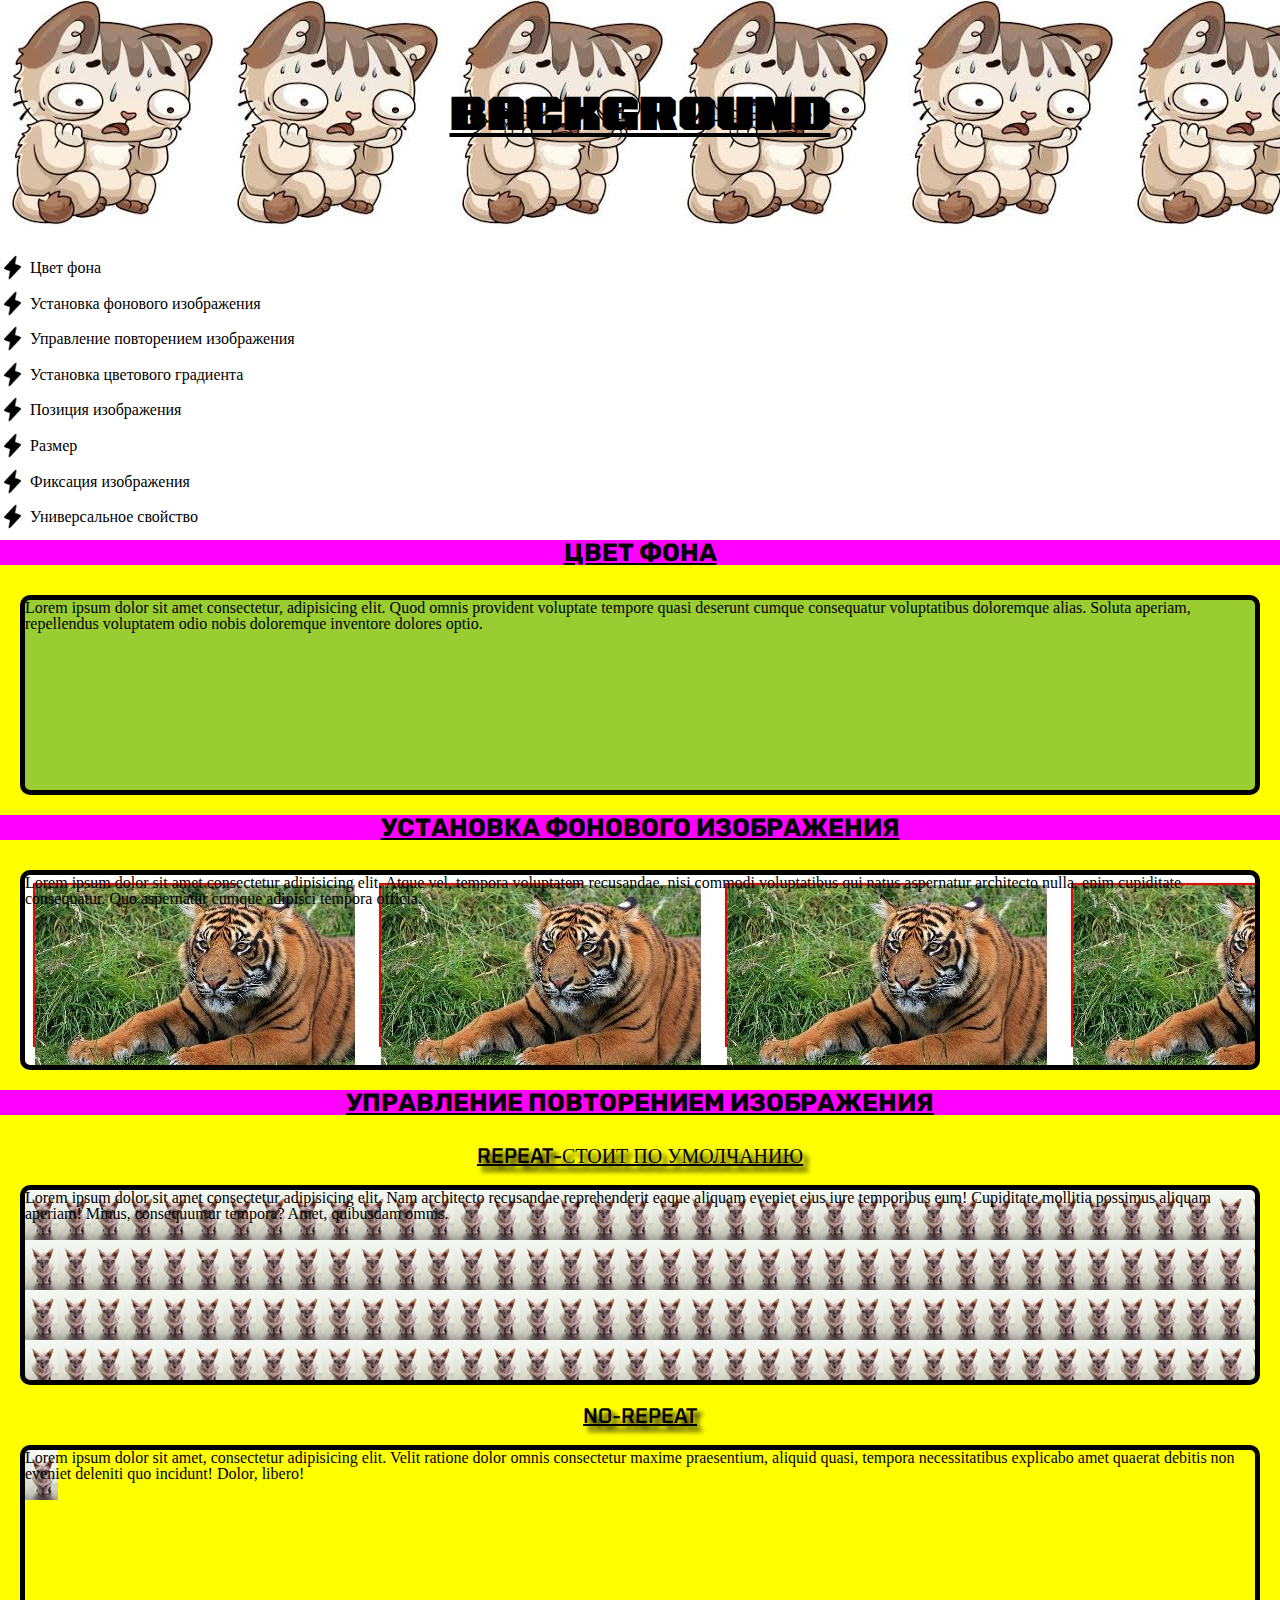
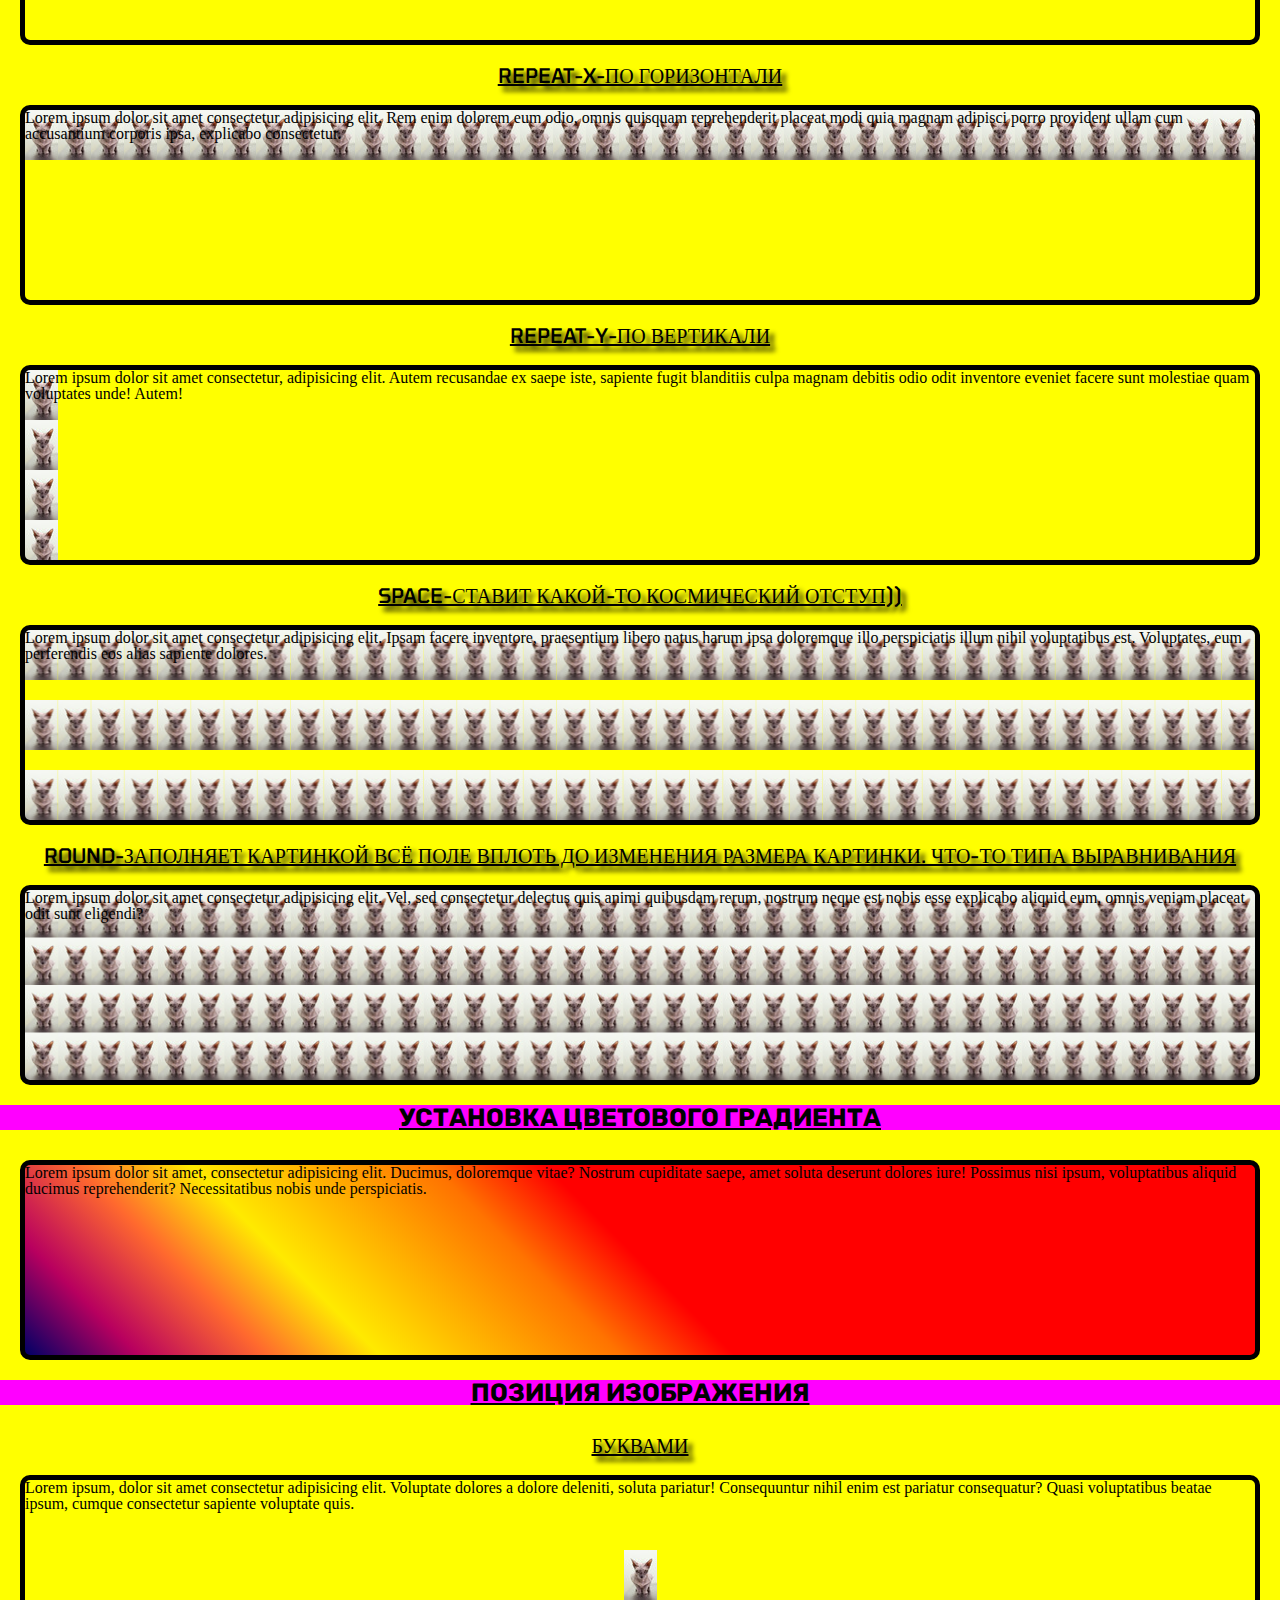
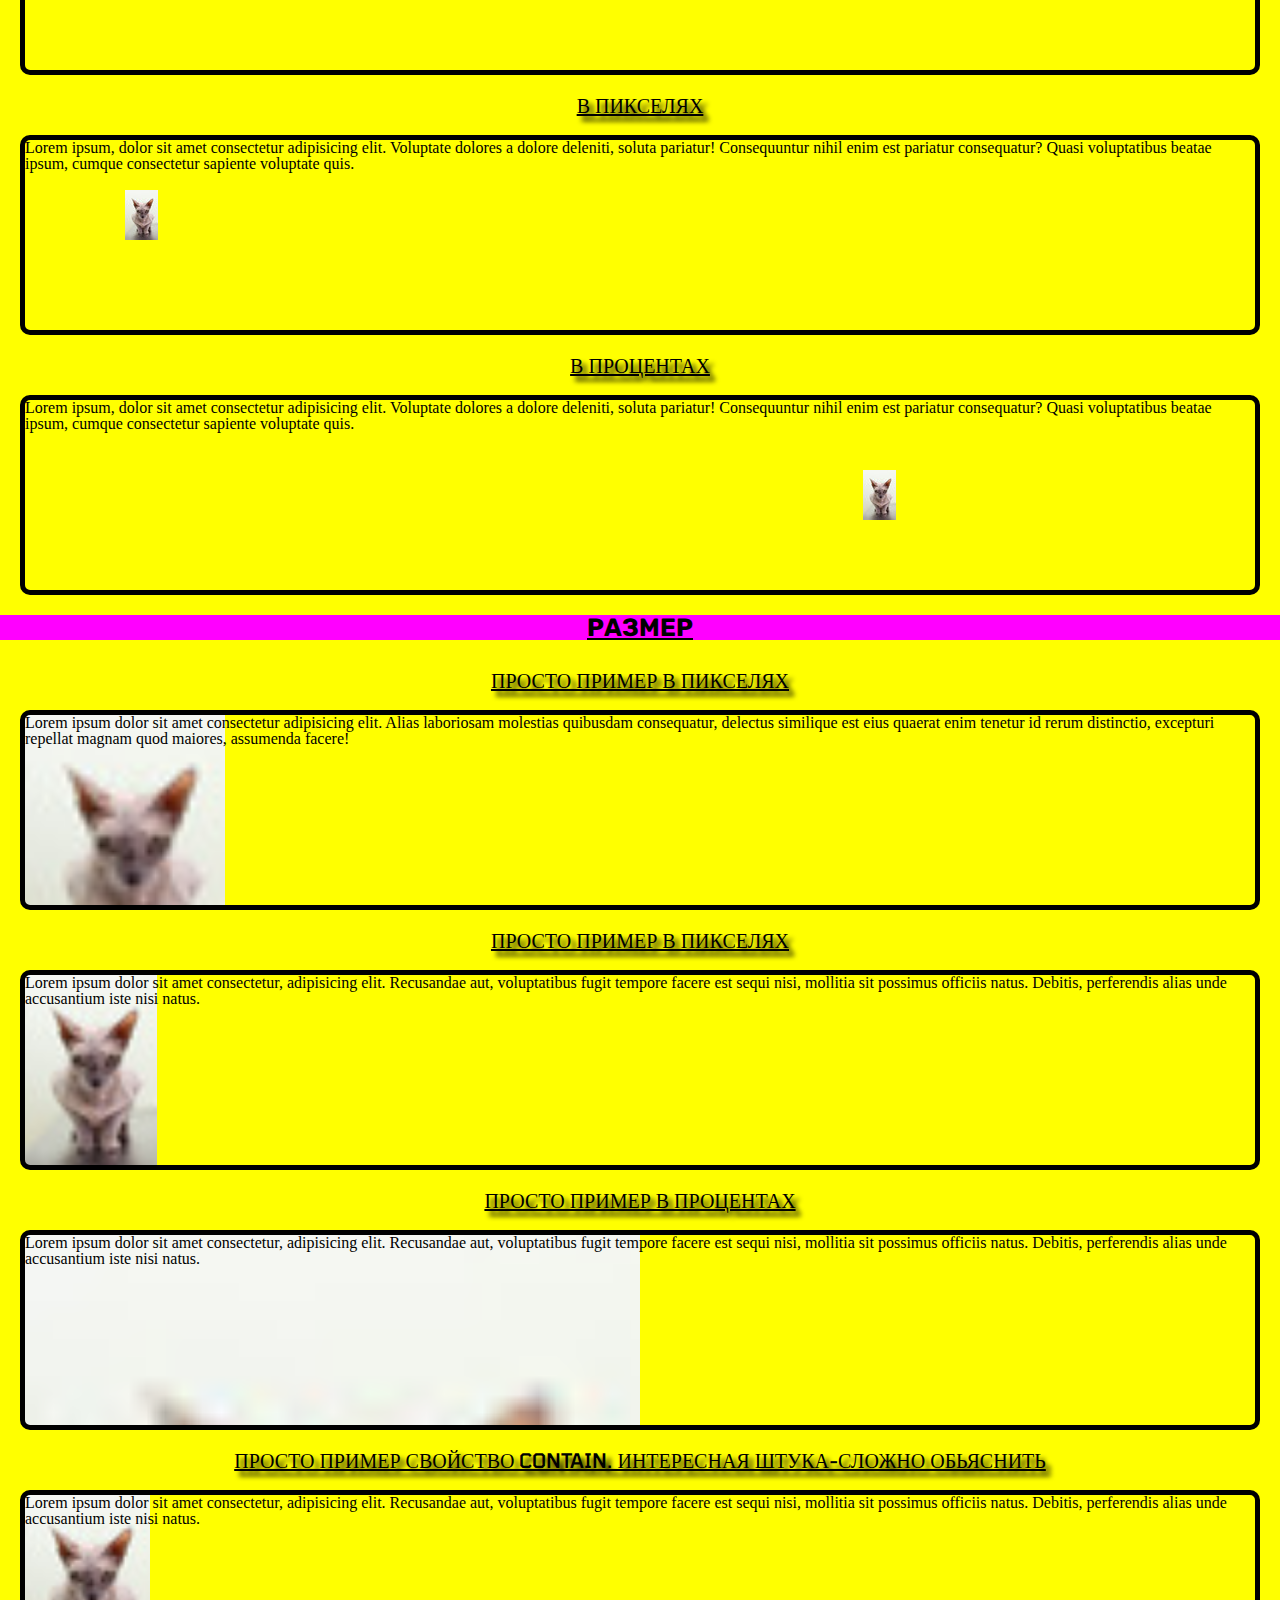
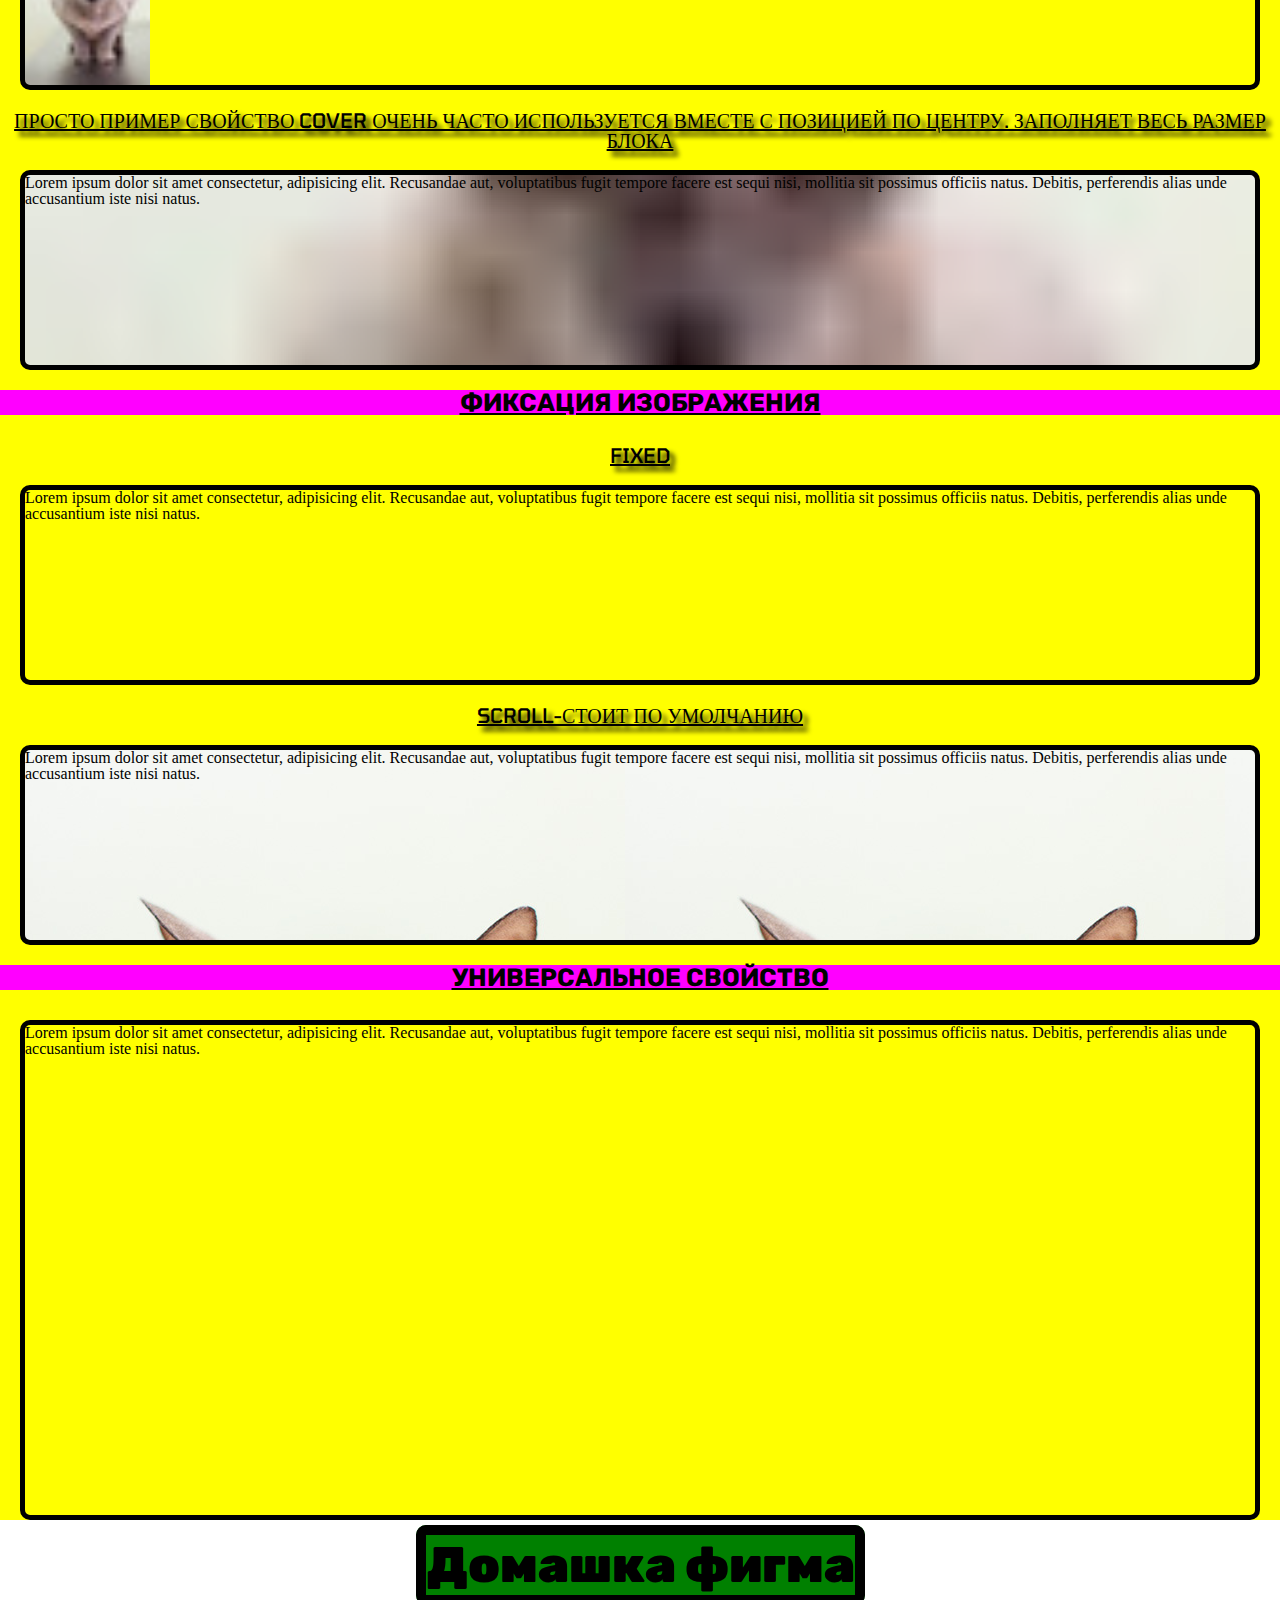
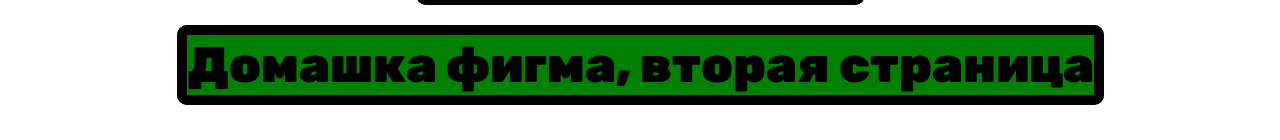
<file: index.html>
<!DOCTYPE html>
<html lang="en">
<head>
	<meta charset="UTF-8">
	<meta http-equiv="X-UA-Compatible" content="IE=edge">
	<meta name="viewport" content="width=device-width, initial-scale=1.0">
	<link href="https://fonts.googleapis.com/css?family=Tomorrow:100,100italic,200,200italic,300,300italic,regular,italic,500,500italic,600,600italic,700,700italic,800,800italic,900,900italic" rel="stylesheet" />
	<link rel="stylesheet" href="css/null.css">
	<link rel="stylesheet" href="css/style.css">
	<title>Lesson 7- Курс Зима 2022</title>
</head>
<body>
	<div class="wrapper">
	<header>
		<h1 class="head">Background</h1>
		<div>
			<ul>
				<li class="item-list"><a href="#section">Цвет фона</a></li>
				<li class="item-list"><a href="#section1">Установка фонового изображения</a></li>
				<li class="item-list"><a href="#section2">Управление повторением изображения</a></li>
				<li class="item-list"><a href="#section3">Установка цветового градиента</a></li>
				<li class="item-list"><a href="#section4">Позиция изображения</a></li>
				<li class="item-list"><a href="#section5">Размер</a></li>
				<li class="item-list"><a href="#section6">Фиксация изображения</a></li>
				<li class="item-list"><a href="#section7">Универсальное свойство</a></li>
			</ul>
		</div>
	</header>
<main>
	<div class="container">
		<h2 id="section" class="head-2">Цвет фона</h2>
		<div class="block">
			Lorem ipsum dolor sit amet consectetur, adipisicing elit. Quod omnis provident voluptate tempore quasi deserunt cumque consequatur voluptatibus doloremque alias. Soluta aperiam, repellendus voluptatem odio nobis doloremque inventore dolores optio.
		</div>
		<h2 id="section1" class="head-2">Установка фонового изображения</h2>
		<div class="block-1">
			Lorem ipsum dolor sit amet consectetur adipisicing elit. Atque vel, tempora voluptatem recusandae, nisi commodi voluptatibus qui natus aspernatur architecto nulla, enim cupiditate consequatur. Quo aspernatur cumque adipisci tempora officia.
		</div>
	<h2 id="section2" class="head-2">Управление повторением изображения</h2>
	<h3>Repeat-стоит по умолчанию</h3>
	<div class="block-2">
		Lorem ipsum dolor sit amet consectetur adipisicing elit. Nam architecto recusandae reprehenderit eaque aliquam eveniet eius iure temporibus eum! Cupiditate mollitia possimus aliquam aperiam! Minus, consequuntur tempora? Amet, quibusdam omnis.
	</div>
		<h3>no-repeat</h3>
	<div class="repeat">
		Lorem ipsum dolor sit amet, consectetur adipisicing elit. Velit ratione dolor omnis consectetur maxime praesentium, aliquid quasi, tempora necessitatibus explicabo amet quaerat debitis non eveniet deleniti quo incidunt! Dolor, libero!
	</div>
	<h3>repeat-x-по горизонтали</h3>
	<div class="repeat-1">
		Lorem ipsum dolor sit amet consectetur adipisicing elit. Rem enim dolorem eum odio, omnis quisquam reprehenderit placeat modi quia magnam adipisci porro provident ullam cum accusantium corporis ipsa, explicabo consectetur.
	</div>
	<h3>repeat-y-по вертикали</h3>
	<div class="repeat-2">
		Lorem ipsum dolor sit amet consectetur, adipisicing elit. Autem recusandae ex saepe iste, sapiente fugit blanditiis culpa magnam debitis odio odit inventore eveniet facere sunt molestiae quam voluptates unde! Autem!
	</div>
	<h3>space-ставит какой-то космический отступ))</h3>
	<div class="repeat-3">
		Lorem ipsum dolor sit amet consectetur adipisicing elit. Ipsam facere inventore, praesentium libero natus harum ipsa doloremque illo perspiciatis illum nihil voluptatibus est. Voluptates, eum perferendis eos alias sapiente dolores.
	</div>
	<h3>round-заполняет картинкой всё поле вплоть до изменения размера картинки. что-то типа выравнивания</h3>
	<div class="repeat-4">
		Lorem ipsum dolor sit amet consectetur adipisicing elit. Vel, sed consectetur delectus quis animi quibusdam rerum, nostrum neque est nobis esse explicabo aliquid eum, omnis veniam placeat odit sunt eligendi?
	</div>
	<h2 id="section3" class="head-2">Установка цветового градиента</h2>
	<div class="block-3">
		Lorem ipsum dolor sit amet, consectetur adipisicing elit. Ducimus, doloremque vitae? Nostrum cupiditate saepe, amet soluta deserunt dolores iure! Possimus nisi ipsum, voluptatibus aliquid ducimus reprehenderit? Necessitatibus nobis unde perspiciatis.
	</div>
	<h2 id="section4" class="head-2">Позиция изображения</h2>
	<h3>Буквами</h3>
	<div class="block-4">
		Lorem ipsum, dolor sit amet consectetur adipisicing elit. Voluptate dolores a dolore deleniti, soluta pariatur! Consequuntur nihil enim est pariatur consequatur? Quasi voluptatibus beatae ipsum, cumque consectetur sapiente voluptate quis.
	</div>
	<h3>В пикселях</h3>
	<div class="block-5">
		Lorem ipsum, dolor sit amet consectetur adipisicing elit. Voluptate dolores a dolore deleniti, soluta pariatur! Consequuntur nihil enim est pariatur consequatur? Quasi voluptatibus beatae ipsum, cumque consectetur sapiente voluptate quis.
	</div>
	<h3>В процентах</h3>
	<div class="block-6">
		Lorem ipsum, dolor sit amet consectetur adipisicing elit. Voluptate dolores a dolore deleniti, soluta pariatur! Consequuntur nihil enim est pariatur consequatur? Quasi voluptatibus beatae ipsum, cumque consectetur sapiente voluptate quis.
	</div>
	<h2 id="section5" class="head-2">Размер</h2>
	<h3>Просто пример в пикселях</h3>
	<div class="block-7">
		Lorem ipsum dolor sit amet consectetur adipisicing elit. Alias laboriosam molestias quibusdam consequatur, delectus similique est eius quaerat enim tenetur id rerum distinctio, excepturi repellat magnam quod maiores, assumenda facere!
	</div>
	<h3>Просто пример в пикселях</h3>
	<div class="block-8">
		Lorem ipsum dolor sit amet consectetur, adipisicing elit. Recusandae aut, voluptatibus fugit tempore facere est sequi nisi, mollitia sit possimus officiis natus. Debitis, perferendis alias unde accusantium iste nisi natus.
	</div>
	<h3>Просто пример в процентах</h3>
	<div class="block-9">
		Lorem ipsum dolor sit amet consectetur, adipisicing elit. Recusandae aut, voluptatibus fugit tempore facere est sequi nisi, mollitia sit possimus officiis natus. Debitis, perferendis alias unde accusantium iste nisi natus.
	</div>
	<h3>Просто пример свойство contain. Интересная штука-сложно обьяснить</h3>
	<div class="block-10">
		Lorem ipsum dolor sit amet consectetur, adipisicing elit. Recusandae aut, voluptatibus fugit tempore facere est sequi nisi, mollitia sit possimus officiis natus. Debitis, perferendis alias unde accusantium iste nisi natus.
	</div>
	<h3>Просто пример свойство cover очень часто используется вместе с позицией по центру. заполняет весь размер блока</h3>
	<div class="block-11">
		Lorem ipsum dolor sit amet consectetur, adipisicing elit. Recusandae aut, voluptatibus fugit tempore facere est sequi nisi, mollitia sit possimus officiis natus. Debitis, perferendis alias unde accusantium iste nisi natus.
	</div>
	<h2 id="section6" class="head-2">Фиксация изображения</h2>
	<h3>fixed</h3>
	<div class="block-12">
		Lorem ipsum dolor sit amet consectetur, adipisicing elit. Recusandae aut, voluptatibus fugit tempore facere est sequi nisi, mollitia sit possimus officiis natus. Debitis, perferendis alias unde accusantium iste nisi natus.
	</div>
	<h3>Scroll-стоит по умолчанию</h3>
	<div class="block-13">
		Lorem ipsum dolor sit amet consectetur, adipisicing elit. Recusandae aut, voluptatibus fugit tempore facere est sequi nisi, mollitia sit possimus officiis natus. Debitis, perferendis alias unde accusantium iste nisi natus.
	</div>
	<h2 id="section7" class="head-2">Универсальное свойство</h2>
	<div class="block-14">
		Lorem ipsum dolor sit amet consectetur, adipisicing elit. Recusandae aut, voluptatibus fugit tempore facere est sequi nisi, mollitia sit possimus officiis natus. Debitis, perferendis alias unde accusantium iste nisi natus.
	</div>
</div>
</main>
<footer class="foot">
	<div class="footer">
	<a class="link" target="_blank" href="figma.html">Домашка фигма</a>
</div>
<div class="footer">
	<a class="link" target="_blank" href="figma2.html">Домашка фигма, вторая страница</a>
</div>
</footer>
</div>
</body>
</html>
</file>
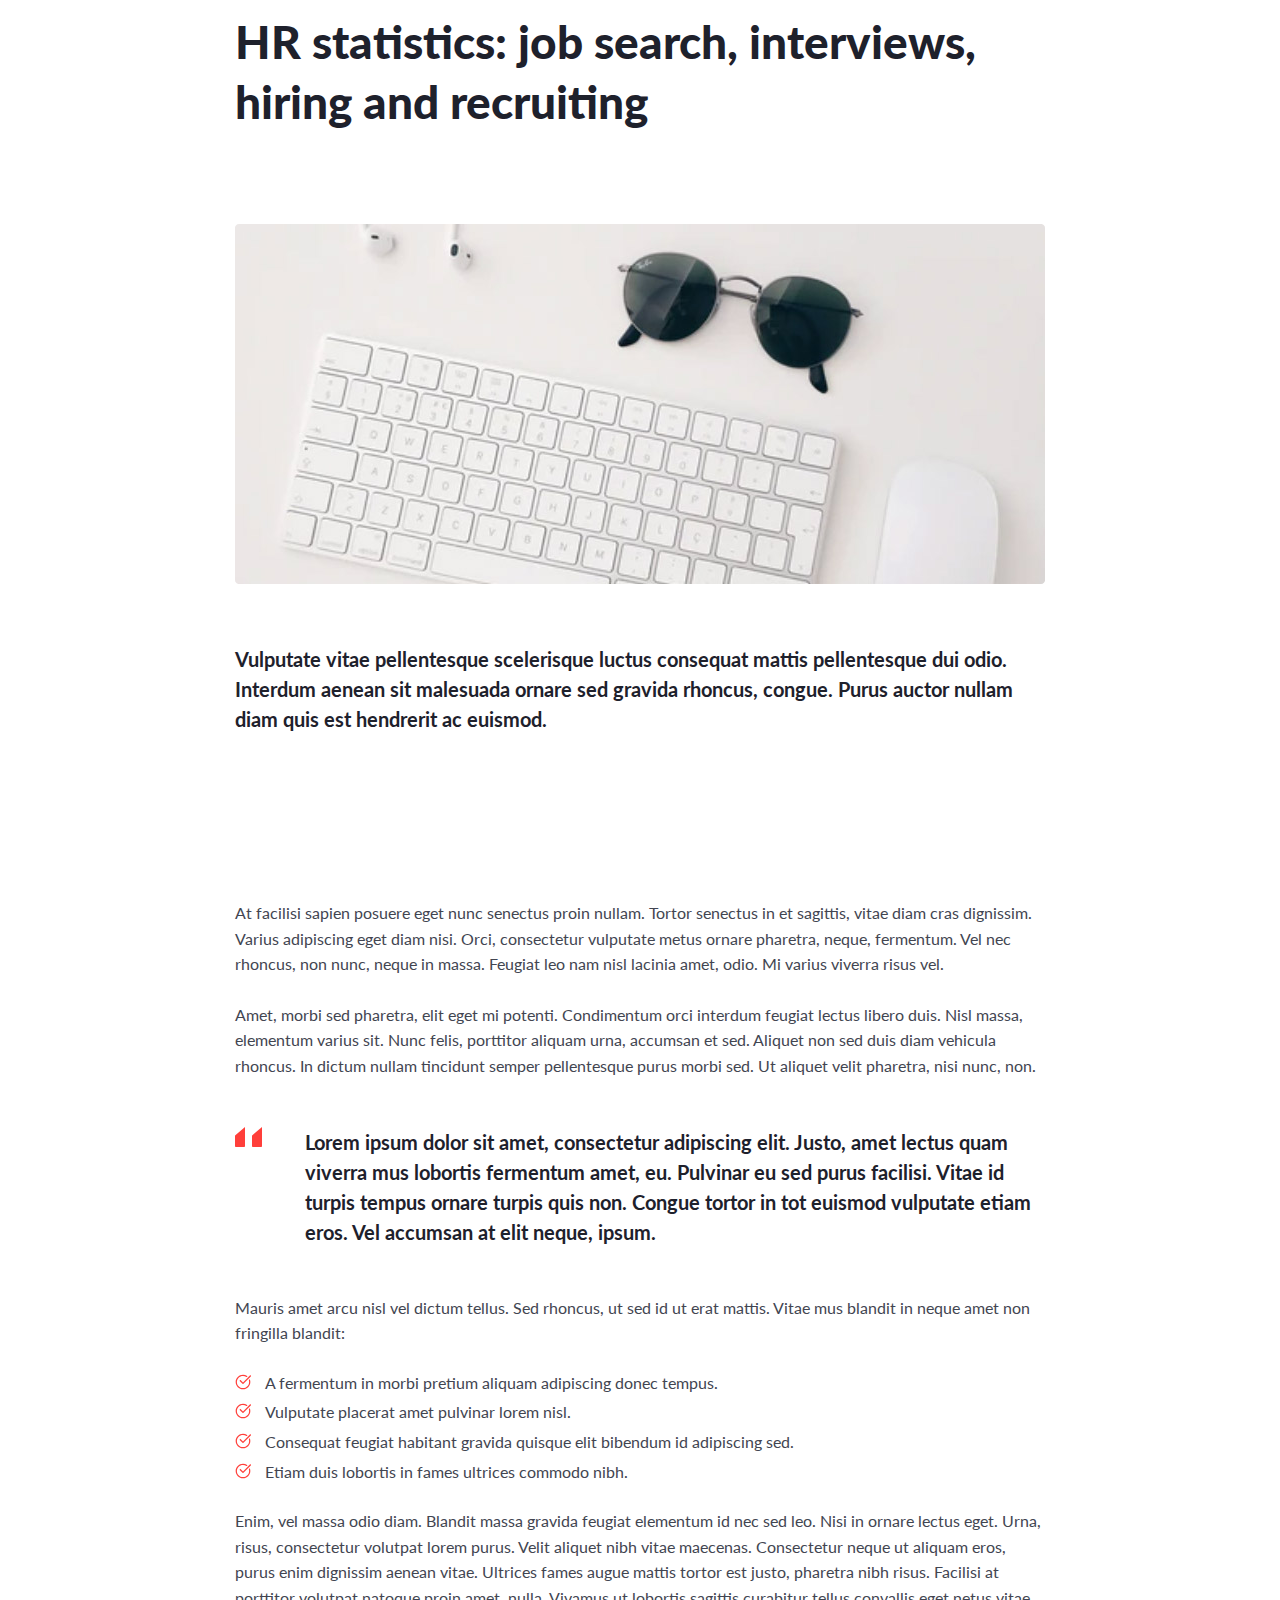
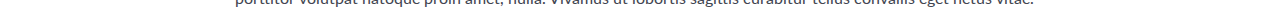
<file: figma.html>
<!DOCTYPE html>
<html lang="en">
	<head>
		<meta charset="UTF-8">
		<meta http-equiv="X-UA-Compatible" content="IE=edge">
		<meta name="viewport" content="width=device-width, initial-scale=1.0">
		<link href="https://fonts.googleapis.com/css?family=Lato:100,100italic,300,300italic,regular,italic,700,700italic,900,900italic" rel="stylesheet" />
		<link rel="stylesheet" href="css/null.css">
		<link rel="stylesheet" href="css/style.css">
		<title>Lesson 7 - Курс Зима 2022</title>
	</head>
	<body class="body">
		<div class="wrapper">
			<header>
			<h1 class="head-1">HR statistics: job search, interviews, hiring and recruiting</h1>
		</header>
		<main>
			<div class="image">
			<img src="img/image.png" alt="очки с клавиатурой">
		</div>
			<p class="text">Vulputate vitae pellentesque scelerisque luctus consequat mattis pellentesque dui odio. Interdum aenean sit malesuada ornare sed gravida rhoncus, congue. Purus auctor nullam diam quis est hendrerit ac euismod. </p>
		</div>
		<div>
			<p class="text-2">At facilisi sapien posuere eget nunc senectus proin nullam. Tortor senectus in et sagittis, vitae diam cras dignissim. Varius adipiscing eget diam nisi. Orci, consectetur vulputate metus ornare pharetra, neque, fermentum. Vel nec rhoncus, non nunc, neque in massa. Feugiat leo nam nisl lacinia amet, odio. Mi varius viverra risus vel.</p>
			<p class="text-3">Amet, morbi sed pharetra, elit eget mi potenti. Condimentum orci interdum feugiat lectus libero duis. Nisl massa, elementum varius sit. Nunc felis, porttitor aliquam urna, accumsan et sed. Aliquet non sed duis diam vehicula rhoncus. In dictum nullam tincidunt semper pellentesque purus morbi sed. Ut aliquet velit pharetra, nisi nunc, non.</p>
		</div>
		<div>
			<p class="text-4">
				Lorem ipsum dolor sit amet, consectetur adipiscing elit. Justo, amet lectus quam viverra mus lobortis fermentum amet, eu. Pulvinar eu sed purus  facilisi. Vitae id turpis tempus ornare turpis quis non. Congue tortor in tot euismod vulputate etiam eros. Vel accumsan at elit neque, ipsum.
			</p>
		</div>
		<div>
			<p class="text-5">Mauris amet arcu nisl vel dictum tellus. Sed rhoncus, ut sed id ut erat mattis. Vitae mus blandit in neque amet non fringilla blandit:</p>
		</div>
		<div>
			<ul class="list">
				<li class="item-list-2">A fermentum in morbi pretium aliquam adipiscing donec tempus.</li>
				<li class="item-list-2">Vulputate placerat amet pulvinar lorem nisl.</li>
				<li class="item-list-2">Consequat feugiat habitant gravida quisque elit bibendum id adipiscing sed.</li>
				<li class="item-list-2">Etiam duis lobortis in fames ultrices commodo nibh.</li>
			</ul>
		</div>
		<div>
			<p class="text-6">Enim, vel massa odio diam. Blandit massa gravida feugiat elementum id nec sed leo. Nisi in ornare lectus eget. Urna, risus, consectetur volutpat lorem purus. Velit aliquet nibh vitae maecenas. Consectetur neque ut aliquam eros, purus enim dignissim aenean vitae. Ultrices fames augue mattis tortor est justo, pharetra nibh risus. Facilisi at porttitor volutpat natoque proin amet, nulla. Vivamus ut lobortis sagittis curabitur tellus convallis eget netus vitae.</p>
		</div>
	</main>
	<footer>
		
	</footer>
	</body>
</html>
</file>
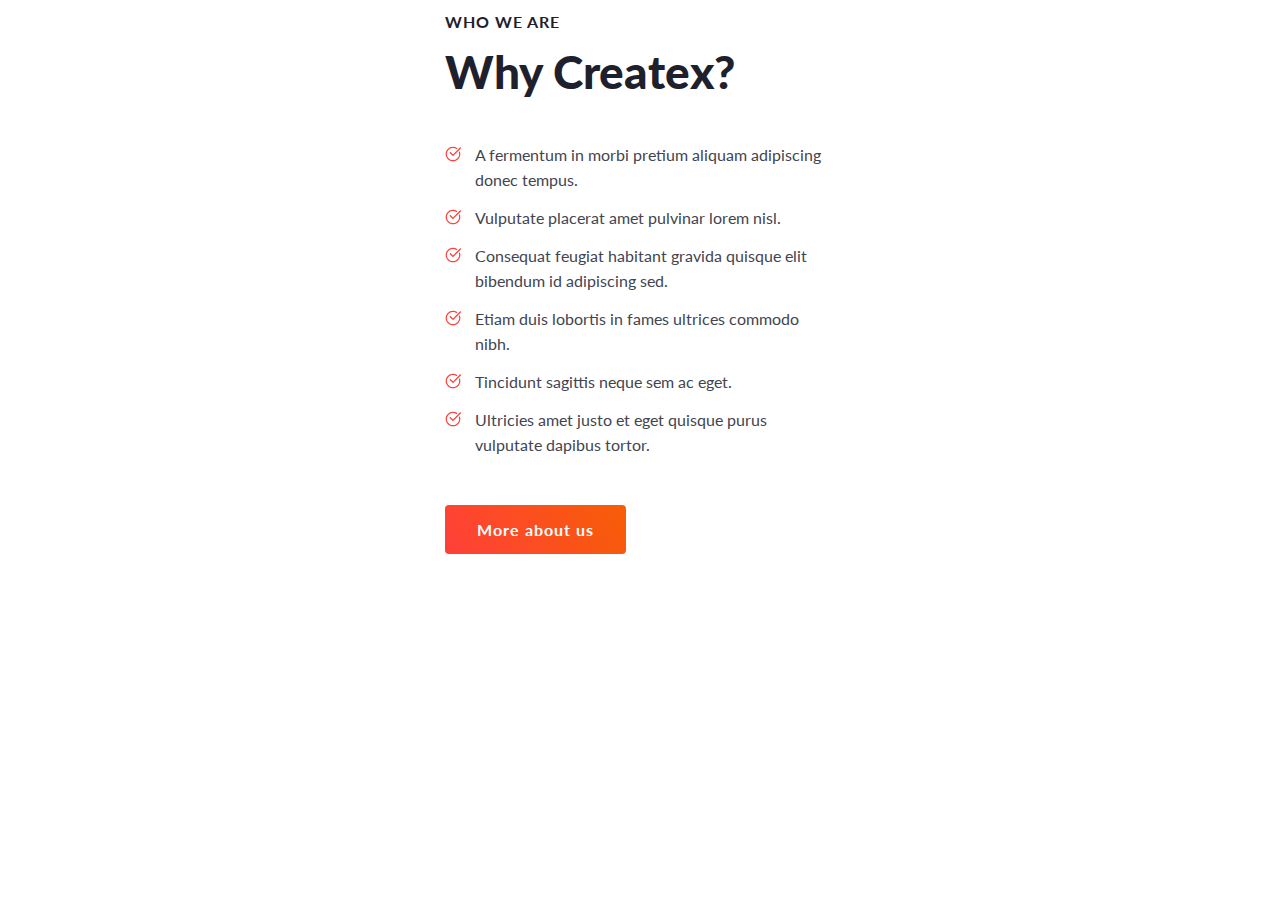
<file: figma2.html>
<!DOCTYPE html>
<html lang="en">
	<head>
		<meta charset="UTF-8">
		<meta http-equiv="X-UA-Compatible" content="IE=edge">
		<meta name="viewport" content="width=device-width, initial-scale=1.0">
        <link href="https://fonts.googleapis.com/css?family=Lato:100,100italic,300,300italic,regular,italic,700,700italic,900,900italic" rel="stylesheet" />
		<link rel="stylesheet" href="css/null.css">
		<link rel="stylesheet" href="css/style.css">
		<title>Lesson 7 - Курс Зима 2022</title>
	</head>
	<body class="body">
		<div class="wrapper">
            <header class="header2">
			<h6 class="head-6">Who we are</h6>
            <h1 class="header1">Why Createx?</h1>
        </header>
        <main>
        <div>
            <ul class="list-2">
                <li class="item-list-3">A fermentum in morbi pretium aliquam adipiscing donec tempus.</li>
                <li class="item-list-3">Vulputate placerat amet pulvinar lorem nisl.</li>
                <li class="item-list-3">Consequat feugiat habitant gravida quisque elit bibendum id adipiscing sed.</li>
                <li class="item-list-3">Etiam duis lobortis in fames ultrices commodo nibh.</li>
                <li class="item-list-3">Tincidunt sagittis neque sem ac eget.</li>
                <li class="item-list-3">Ultricies amet justo et eget quisque purus vulputate dapibus tortor.</li>
            </ul>
        </div>
        <div class="button">
            <a class="link2" target="_blank" href="#">More about us
            </a>
        </div>
    </main>
    </div>
	</body>
</html>
</file>
<file: css/null.css>
*,
*::before,
*::after {
	box-sizing: border-box;
	margin: 0;
	padding: 0;
	bottom: 0;

}
li {
	list-style: none;
}
a {
	color: inherit;
}
a,
a:visited {
	text-decoration: none;
}
a:hover {
	text-decoration: none;
}
h1,
h2,
h3,
h4,
h5,
h6 {
	font-weight: inherit;
	font-size: inherit;
}
img {
	vertical-align: top;
}
body,
html {
	height: 100%;
	line-height: 1;
}
</file>
<file: css/style.css>
@import url("https://fonts.googleapis.com/css?family=Urbanist:100,200,300,regular,500,600,700,800,900,100italic,200italic,300italic,italic,500italic,600italic,700italic,800italic,900italic&display=swap");

@import url(https://fonts.googleapis.com/css?family=Rubik:300,regular,500,600,700,800,900,300italic,italic,500italic,600italic,700italic,800italic,900italic);

.wrapper{
overflow: hidden;
min-height: 100%;
}
.head {
	font-family: "Tomorrow";
	font-weight: 900;
	font-size: 45px;
	text-transform: uppercase;
	text-decoration: underline;
	text-align: center;
	padding: 90px;
	background: url("../img/images.jpeg");
	margin-bottom: 30px;
}
.item-list {
	background: url("../img/tipogalochi.png") 0 0 / 25px no-repeat ;
	min-height: 25px;
	line-height: 1.6;
	padding-left: 30px;
	margin-bottom: 10px;
}
.head-2 {
	font-family: "Rubik" ;
	font-weight: 700;
	font-size: 25px;
	text-transform: uppercase;
	text-decoration: underline;
	text-align: center;
	margin-bottom: 30px;
	background-color: rgb(255, 0, 255);
}
.block {
	background-color: yellowgreen;
	height: 200px;
	border: 5px solid #000;
	border-radius: 10px;
	margin: 20px;
}
.block-1 {
	background-image: url("../img/lev_tigr.jpeg");
	height: 200px;
	border: 5px solid #000;
	border-radius: 10px;
	margin: 20px;
}
.block-2 {
	background-image: url("../img/kot.jpg");
	background-repeat: repeat;
	height: 200px;
	border: 5px solid #000;
	border-radius: 10px;
	margin: 20px;
}
.repeat {
	background-image: url("../img/kot.jpg");
	background-repeat: no-repeat;
	height: 200px;
	border: 5px solid #000;
	border-radius: 10px;
	margin: 20px;
}
.repeat-1 {
	background-image: url("../img/kot.jpg");
	background-repeat: repeat-x;
	height: 200px;
	border: 5px solid #000;
	border-radius: 10px;
	margin: 20px;
}
.repeat-2 {
	background-image: url("../img/kot.jpg");
	background-repeat: repeat-y;
	height: 200px;
	border: 5px solid #000;
	border-radius: 10px;
	margin: 20px;
}
.repeat-3 {
	background-image: url("../img/kot.jpg");
	background-repeat: space;
	height: 200px;
	border: 5px solid #000;
	border-radius: 10px;
	margin: 20px;
}
.repeat-4 {
	background-image: url("../img/kot.jpg");
	background-repeat: round;
	height: 200px;
	border: 5px solid #000;
	border-radius: 10px;
	margin: 20px;
}
h3 {
	font-family: "Tomorrow";
	font-weight: 500;
	font-size: 20px;
	text-transform: uppercase;
	text-decoration: underline;
	text-align: center;
	text-shadow: 5px 5px 5px #000;
}
.container {
	background-color: yellow;
}
.block-3 {
	background-image: linear-gradient(
  45deg,
  hsl(240deg 100% 20%) 0%,
  hsl(329deg 100% 36%) 8%,
  hsl(17deg 100% 59%) 17%,
  hsl(55deg 100% 50%) 25%,
  hsl(42deg 100% 50%) 33%,
  hsl(27deg 100% 50%) 42%,
  hsl(0deg 100% 50%) 50%,
  hsl(0deg 100% 50%) 58%,
  hsl(0deg 100% 50%) 67%,
  hsl(0deg 100% 50%) 75%,
  hsl(0deg 100% 50%) 83%,
  hsl(0deg 100% 50%) 92%,
  hsl(0deg 100% 50%) 100%
);
	height: 200px;
	border: 5px solid #000;
	border-radius: 10px;
	margin: 20px;
}
.block-4 {
	background-image: url("../img/kot.jpg");
	background-repeat: no-repeat;
	background-position: center;
	height: 200px;
	border: 5px solid #000;
	border-radius: 10px;
	margin: 20px;
}
.block-5 {
	background-image: url("../img/kot.jpg");
	background-repeat: no-repeat;
	background-position: 100px 50px;
	height: 200px;
	border: 5px solid #000;
	border-radius: 10px;
	margin: 20px;
}
.block-6 {
	background-image: url("../img/kot.jpg");
	background-repeat: no-repeat;
	background-position: 70%;
	height: 200px;
	border: 5px solid #000;
	border-radius: 10px;
	margin: 20px;
}
.block-7 {
	background-image: url("../img/kot.jpg");
	background-repeat: no-repeat;
	background-size: 200px auto;
	height: 200px;
	border: 5px solid #000;
	border-radius: 10px;
	margin: 20px;
}
.block-8 {
	background-image: url("../img/kot.jpg");
	background-repeat: no-repeat;
	background-size: auto 200px;
	height: 200px;
	border: 5px solid #000;
	border-radius: 10px;
	margin: 20px;
}
.block-9 {
	background-image: url("../img/kot.jpg");
	background-repeat: no-repeat;
	background-size: 50%;
	height: 200px;
	border: 5px solid #000;
	border-radius: 10px;
	margin: 20px;
}
.block-10 {
	background-image: url("../img/kot.jpg");
	background-repeat: no-repeat;
	background-size: contain;
	height: 200px;
	border: 5px solid #000;
	border-radius: 10px;
	margin: 20px;
}
.block-11 {
	background-image: url("../img/kot.jpg");
	background-repeat: no-repeat;
	background-position: center;
	background-size: cover;
	height: 200px;
	border: 5px solid #000;
	border-radius: 10px;
	margin: 20px;
}
.block-12 {
	background-image: url("../img/lysyikot.jpeg");
	background-attachment: fixed;
	height: 200px;
	border: 5px solid #000;
	border-radius: 10px;
	margin: 20px;
}
.block-13 {
	background-image: url("../img/lysyikot.jpeg");
	background-attachment: scroll;
	height: 200px;
	border: 5px solid #000;
	border-radius: 10px;
	margin: 20px;
}
.block-14 {
	background: url("../img/kotikmilyi.jpeg") center / cover no-repeat fixed;
	height: 500px;
	border: 5px solid #000;
	border-radius: 10px;
	margin: 20px;
}
.link {
	font-family: "Rubik";
	font-weight: 900;
	font-style: normal;
	font-size: 50px;
	background-color: green;
	border: 10px solid #000;
	border-radius: 10px 10px 10px 10px;
}
.footer {
text-align: center;
margin-bottom: 50px;
}
.head-1 {
	margin: 0 auto;
	font-family: "Lato";
	font-weight: 900;
	font-style: normal;
	font-size: 46px;
	line-height: 1.3;
	color: #1E212C;
	max-width: 810px;
	margin-top: 12px;
	margin-bottom: 92px;
}
.body {
	font-family: "Lato";
	font-size: 16px;
	font-style: normal;
	color: #424551;
	font-weight: 400;
	line-height: 1.6;
}
.text {
	max-width: 810px;
	margin: 0 auto;
	font-weight: 700;
	font-size: 20px;
	line-height: 1.5;
	color: #1E212C;
	margin-bottom: 24px;
}
.image {
	max-width: 810px;
	margin: 0 auto;
	border-radius: 4px;
	margin-bottom: 60px;
}

.text-2 {
	max-width: 810px;
	margin: 0 auto;
	margin-bottom: 25px;
}
.text-3 {
	max-width: 810px;
	margin: 0 auto;
	margin-bottom: 48px;
}
.text-4 {
	color: #1E212C;
	font-weight: 700;
	font-size: 20px;
	line-height: 1.5;
	max-width: 810px;
	margin: 0 auto;
	background: url("../img/Rectangle 268.svg") left top / auto auto no-repeat , url("../img/Rectangle 267.svg") 17px 0 / auto auto no-repeat;
	padding-left: 70px;
	margin-bottom: 48px;
}
.text-5 {
	max-width: 810px;
	margin: 0 auto;
	margin-bottom: 24px;
}
.item-list-2 {
	max-width: 810px;
	margin: 0 auto;
	margin-bottom: 4px;
	background: url("../img/Vector.svg") 0px 4px / auto auto no-repeat;
	padding-left: 30px;
	min-height: 25px;
}
.list {
	margin-bottom: 24px;
}
.text-6 {
	max-width: 810px;
	margin: 0 auto;
}
.head-6 {
	font-weight: 700;
	line-height: 1.5;
	color: #1E212C;
	letter-spacing: 1px;
	text-transform: uppercase;
	margin-top: 10px;
	margin-bottom: 8px;
}
.header1 {
	font-weight: 900;
	font-size: 46px;
	line-height: 1.3;
	color: #1E212C;
	margin-bottom: 40px;
}
.item-list-3 {
	max-width: 390px;
	margin: 0 auto;
	margin-bottom: 12px;
	background: url("../img/Vector.svg") 0px 4px / auto auto no-repeat;
	padding-left: 30px;
	min-height: 25px;
}
.header2 {
	max-width: 390px;
	margin: 0 auto;
}
.list-2 {
	margin-bottom: 48px;
}
.link2 {
	font-weight: 700;
	line-height: 3;
	color: #FFFFFF;
	text-align: center;
	letter-spacing: 1px;
	background: linear-gradient(55.95deg, #FF3F3A 0%, #F75E05 100%);
	padding: 15px 32px;
	border-radius: 4px;
}
.button {
	max-width: 390px;
	margin: 0 auto;
}
</file>
